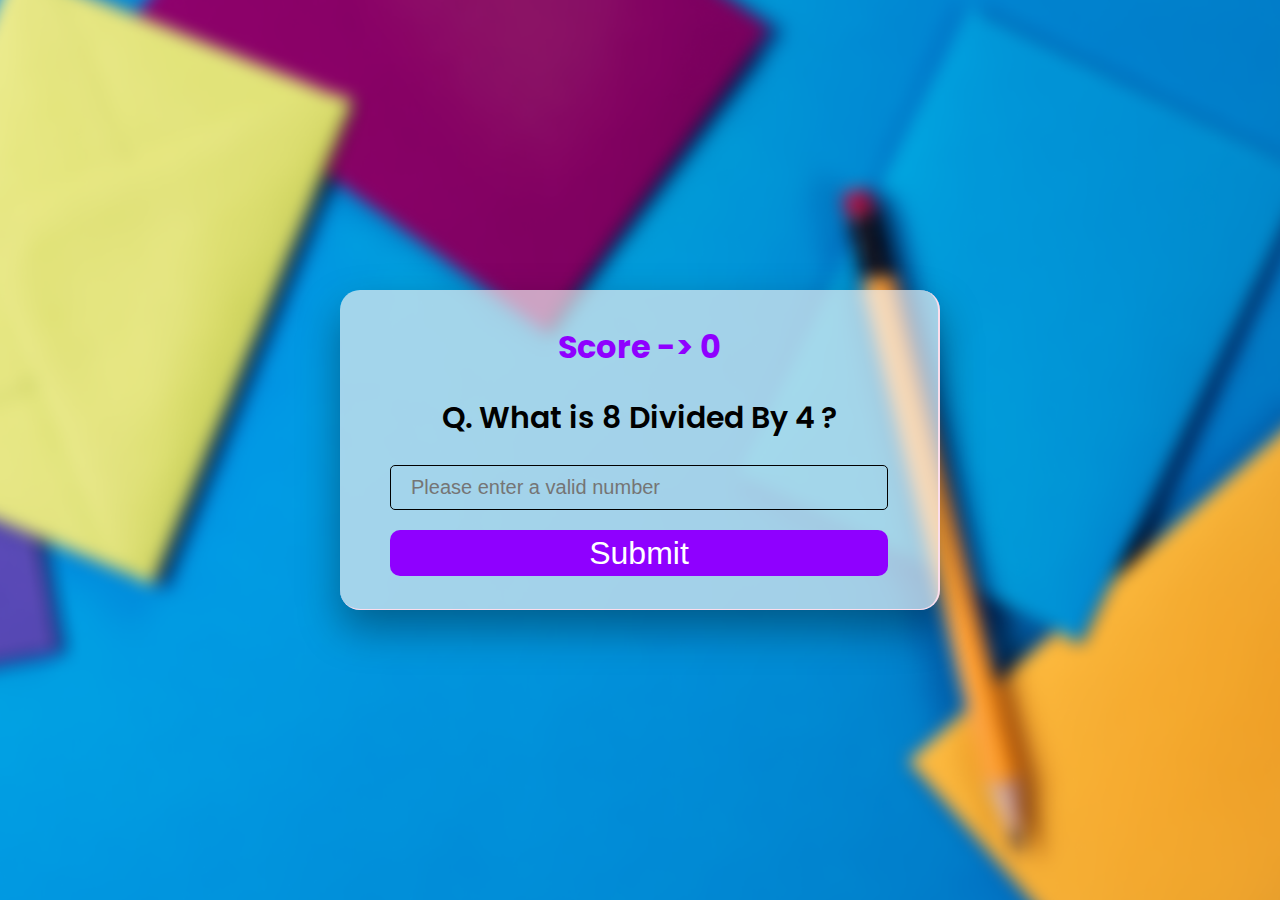
<file: Math Quiz/index.html>
<!DOCTYPE html>
<html lang="en">
<head>
    <meta charset="UTF-8">
    <meta name="viewport" content="width=device-width, initial-scale=1.0">
    <title>Math Quiz</title>
    <link rel="stylesheet" href="style.css">
</head>
<body>
    <div class="background">
        <div class="box">
          <h2>Score -> <span id="score">0</span></h2>
          <h3 id="question"> </h3>
          <form id="questionForm">
            <input required id="answerInput" name="answer" type="text" pattern="[0-9]+([.,][0-9]+)?" placeholder="Please enter a valid number " />
            <button class="primary-btn" type="submit">Submit</button>
          </form>
        </div>
      </div>
    <script src="index.js"></script>
</body>
</html>
</file>
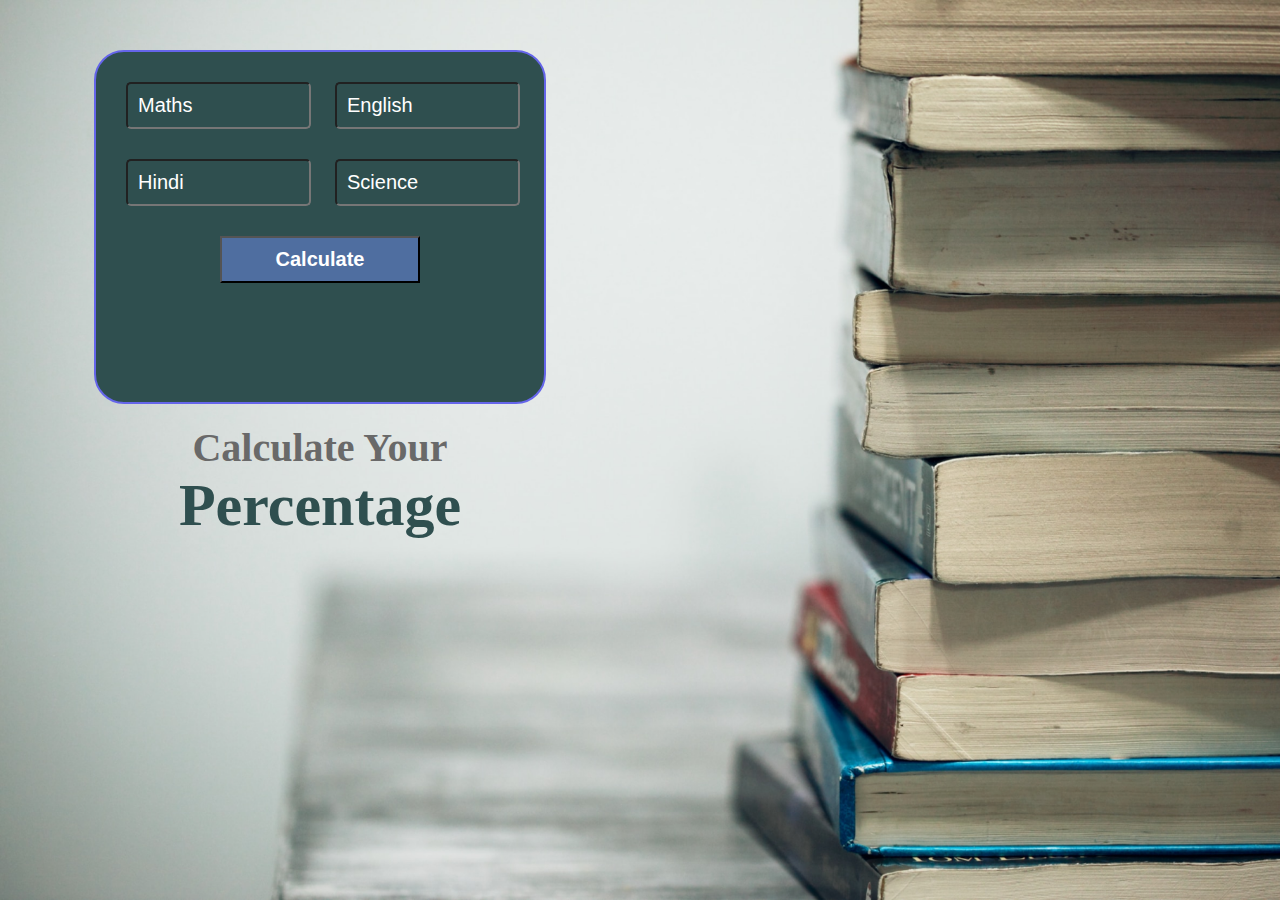
<file: Marks_Calculator/images/index.html>
<!DOCTYPE html>
<html lang="en">

<head>
    <meta charset="UTF-8">
    <meta name="viewport" content="width=device-width, initial-scale=1.0">
    <title>Calculator</title>
    <link rel="stylesheet" href="style.css">
</head>

<body>
    <div class="container">
        <div class="layout">
            <div class="background">
                <form action="" class="calculate_form">
                    <input id="input1" type="number" name="maths" placeholder="Maths" required min="0" max="100">
                    <input id="input2" type="number" name="eng" placeholder="English" required min="0" max="100">
                    <input id="input3" type="number" name="hindi" placeholder="Hindi" required min="0" max="100">
                    <input id="input4" type="number" name="sci" placeholder="Science" required min="0" max="100">
                    
                    <button>Calculate</button>
                </form>
            </div>
            <div class="text">
                <h2>Calculate Your</h2>
                <h1>Percentage</h1>
            </div>
        </div>
    </div>
    <script src="index.js"></script>
</body>

</html>
</file>
<file: Math Quiz/style.css>
@import url("https://fonts.googleapis.com/css2?family=Poppins:wght@100;200;300;400;500;600;700&display=swap");
:root {
  --primary: #8f00ff;
}

* {
  margin: 0;
  padding: 0;
  box-sizing: border-box;
}

html {
  font-family: "Poppins", sans-serif;
}

.background {
    background-image: url(image.png);
    height: 100vh;
    width: 100%;
    background-repeat: no-repeat;
    background-size: cover;
    display: grid;
    place-items: center;
  }
  
  .box {
    background: rgba(240, 240, 240, 0.68);
    border-width: 0px 2px 1px 0px;
    border-style: solid;
    border-color: #fcddec;
    box-shadow: 0px 19px 41px rgba(0, 0, 0, 0.36);
    border-radius: 20px;
    height: 320px;
    width: 600px;
    display: flex;
    justify-content: center;
    align-items: center;
    flex-direction: column;
    gap: 20px;
    padding: 50px;
  }
  
  .box h2 {
    font-weight: 700;
    font-size: 32px;
    line-height: 48px;
    color: var(--primary);
  }
  .box h3 {
    font-weight: 600;
    font-size: 30px;
    line-height: 54px;
  }
  
  #questionForm {
    display: flex;
    flex-direction: column;
    gap: 20px;
    width: 100%;
  }
  
  #answerInput {
    background: transparent;
    border: 1px solid #000000;
    border-radius: 5px;
    padding: 10px 20px;
    font-size: 20px;
  }
  #answerInput:focus-visible {
    outline: 1px solid var(--primary);
    border: 1px solid var(--primary);
  }
  
  .primary-btn {
    height: 46px;
    background-color: var(--primary);
    border-radius: 10px;
    border: none;
    color: white;
    font-size: 32px;
  }
  
  @media (max-width: 786px) {
    .box {
      width: 80%;
      height: 360px;
      padding: 20px;
    }
    .box h2 {
      font-size: 28px;
      line-height: 40px;
      color: var(--primary);
    }
    .box h3 {
      font-size: 24px;
      line-height: 32px;
    }
    #answerInput {
      padding: 5px 20px;
    }
    .primary-btn {
      font-size: 24px;
      height: 36px;
    }
  }
</file>
<file: Marks_Calculator/images/style.css>
* {
    margin: 0px;
    padding: 0px;
}
body{
    height: 100vh;
    width: 100wh;
}

.container {
    height: 100%;
    width: 100%;
    background-image: url(image.png);
    background-repeat: no-repeat;
    background-size: cover;
    background-color: aqua;
}

.layout {
    max-width: 50%;
    height: 80%;
    padding-top: 50px;

}

.background {
    width: 80%;
    height: 60%;
    margin: auto;
    background-color: darkslategrey;
    border-radius: 30px;
    border: 2px solid rgb(101, 101, 234);
}

button {
    padding: 10px 20px;
    background-color: rgb(79, 110, 160);
    color: white;
    font-size: 20px;
    font-weight: bold;
    
}

.calculate_form {
    padding: 30px;
    display: grid;
    grid-template-columns: repeat(2, 1fr);
    gap: 30px;
}

.calculate_form button {
    grid-column: 1/3;
    width: 200px;
    margin: auto;
}

.calculate_form input {
    width: 90%;
    padding: 10px;
    background-color: transparent;
    color: white;
    border-radius: 5px;
    font-size: 20px;
}

input::placeholder {
    color: white;
    font-size: 20px;
}

.text {
    width: 80%;
    height: 50%;
    margin: auto;
    text-align: center;
    padding-top: 20px;
}

.text h2 {
    color: dimgrey;
    font-size: 40px;
}

.text h1 {
    color: darkslategrey;
    font-size: 60px;
}

.newp_font {
    color: white;
    font-weight: bold;
    grid-column: 1/3;
    width: 100%;
    font-size: 20px;
}


@media (max-width: 1400px) {
    .layout {
        width: 100%;
        
    }

    .background {
        width: 70%;
        height: 350px;
    }

    .container {
        height: 100vh;
        width: 100wh;
        background-image: url(image.png);
        background-repeat: no-repeat;
        background-size: cover;
    }
    button{
        width: 150px;
    }

}

@media (max-width: 786px) {
    .layout {
        width: 100%;
    }

    .background {
        width: 300px;
        height: 500px;
        margin: auto;
        /* height: 54rem; */
    }
    .calculate_form{
        display: flex;
        flex-direction: column;
    }

    .calculate_form {
        grid-template-columns: 1fr;
        gap: 20px;
    }

    .calculate_form button {
        grid-column: 1/2;
    }

    .text h1 {
        font-size: 40px;
    }

    .text h2 {
        font-size: 30px;
    }

    input {
        max-width: 100%;
    }

    .container {
        height: 100vh;
        width: 100wh;
        background-image: url(image.png);
        background-repeat: no-repeat;
        background-size: cover;
    }
    button{
        font-size: 15px;
        width: 150px;
    }

}
</file>
